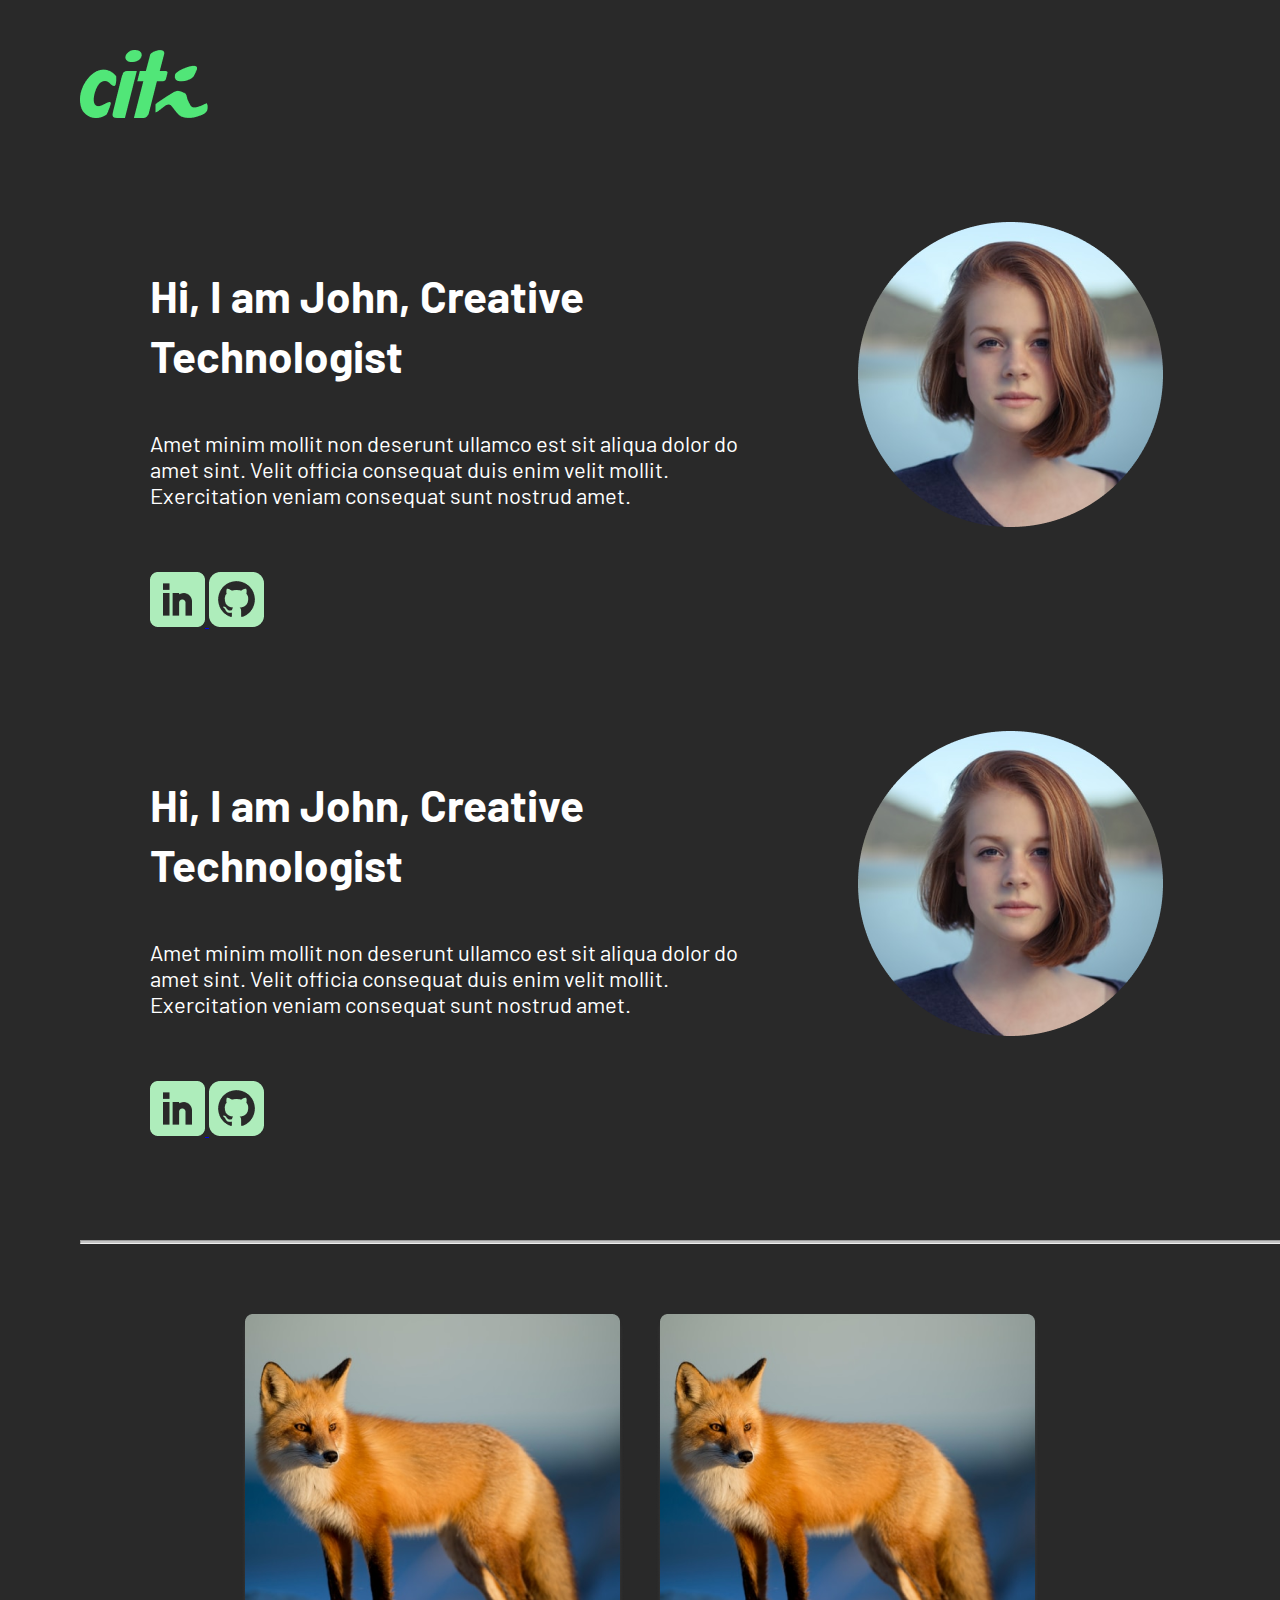
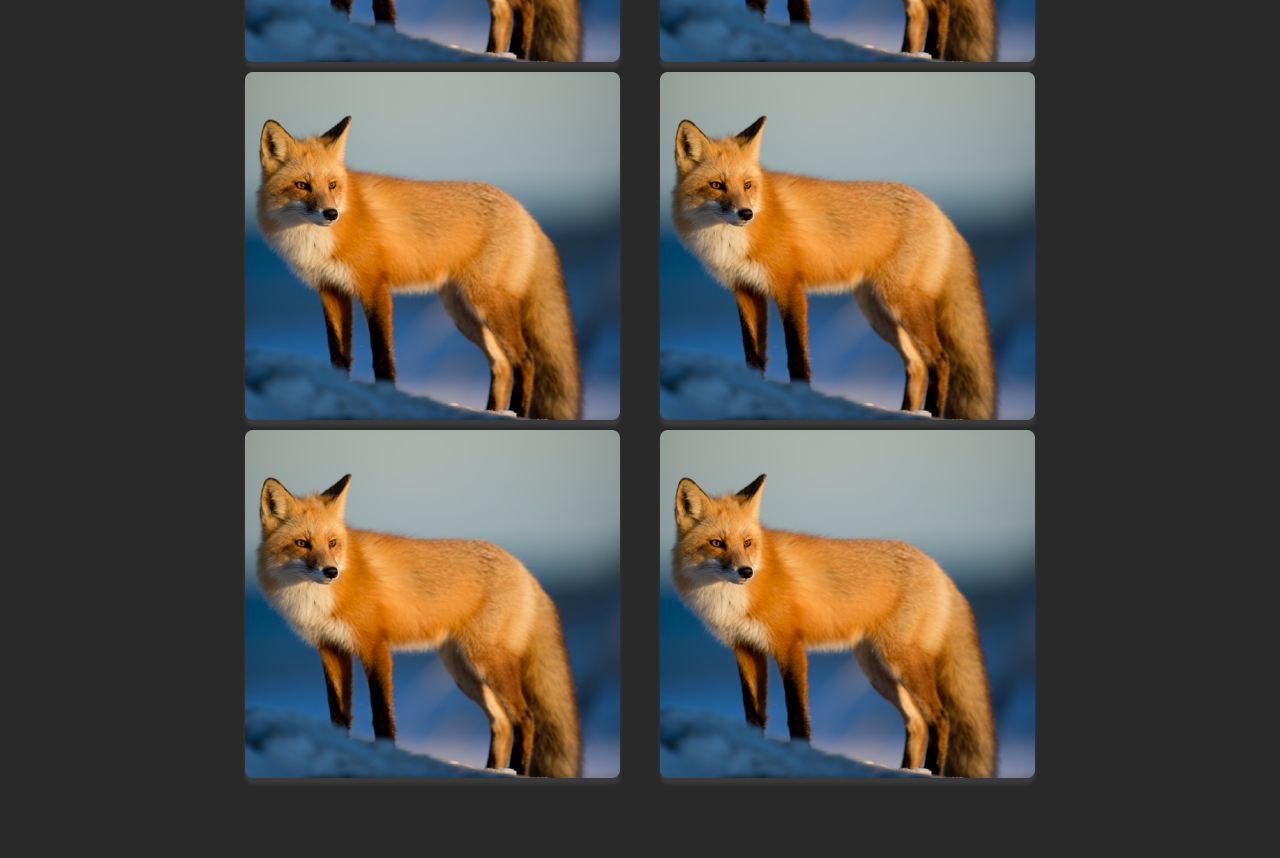
<file: index.html>
<!DOCTYPE html>
<html lang="pt-br">
<head>
    <meta charset="UTF-8">
    <meta http-equiv="X-UA-Compatible" content="IE=edge">
    <meta name="viewport" content="width=device-width, initial-scale=1.0">
    <meta name="description" content="Site desenvlvido durante o PTA"> 
    <link rel="stylesheet" media="screen and (max-width:600px)"href="./site/smallscreen.css">
    <link rel="stylesheet" media="screen and (min-width: 900px)" href="./site/widescreen.css">
    <link rel="preconnect" href="https://fonts.googleapis.com">
    <link rel="preconnect" href="https://fonts.gstatic.com" crossorigin>
    <link href="https://fonts.googleapis.com/css2?family=Barlow:ital,wght@0,400;1,700&display=swap" rel="stylesheet">
    <title>Site - PTA</title>
</head>
<body>
    <header>
        <img src="../assets/citi-logo.png" alt="">
    </header>
    <section class="content" >
        <div class="container">
            <p class="text-container" id="introduction">
                Hi, I am John, Creative Technologist
            </p>
            <p class="text-container" id="description">
                Amet minim mollit non deserunt ullamco est sit aliqua dolor do amet sint. Velit officia consequat duis enim velit mollit. Exercitation veniam consequat sunt nostrud amet.
            </p>
            <div>
                <a href="https://www.linkedin.com/in/joao-souza98/" target="blank">
                    <img src="../assets/Linkedin.png" alt="Link para acessar o linkedin">
                </a>
                <a href="https://github.com/JoaoSouza9" target="blank">
                    <img src="../assets/Vector.png" alt="Link para acessar o github">
                </a>
            </div>
        </div>
        <div class="container" id="profile-picture">
            <img src="../assets/Ellipse 9.png" alt="Foto de perfil">
        </div>
    </section>
    <section class="content" >
        <div class="container">
            <p class="text-container" id="introduction">
                Hi, I am John, Creative Technologist
            </p>
            <p class="text-container" id="description">
                Amet minim mollit non deserunt ullamco est sit aliqua dolor do amet sint. Velit officia consequat duis enim velit mollit. Exercitation veniam consequat sunt nostrud amet.
            </p>
            <div>
                <a href="https://www.linkedin.com/in/joao-souza98/" target="blank">
                    <img src="../assets/Linkedin.png" alt="Link para acessar o linkedin">
                </a>
                <a href="https://github.com/JoaoSouza9" target="blank">
                    <img src="../assets/Vector.png" alt="Link para acessar o github">
                </a>
            </div>
        </div>
        <div class="container" id="profile-picture">
            <img src="../assets/Ellipse 9.png" alt="Foto de perfil">
        </div>
    </section>
    <hr>
    <div class="flexbox">
        <img src="../assets/Rectangle 4.png">
        <img src="../assets/Rectangle 4.png">
        <img src="../assets/Rectangle 4.png">
        <img src="../assets/Rectangle 4.png">
        <img src="../assets/Rectangle 4.png">
        <img src="../assets/Rectangle 4.png">
    </div>
    <footer>

    </footer>
</body>
</html>
</file>
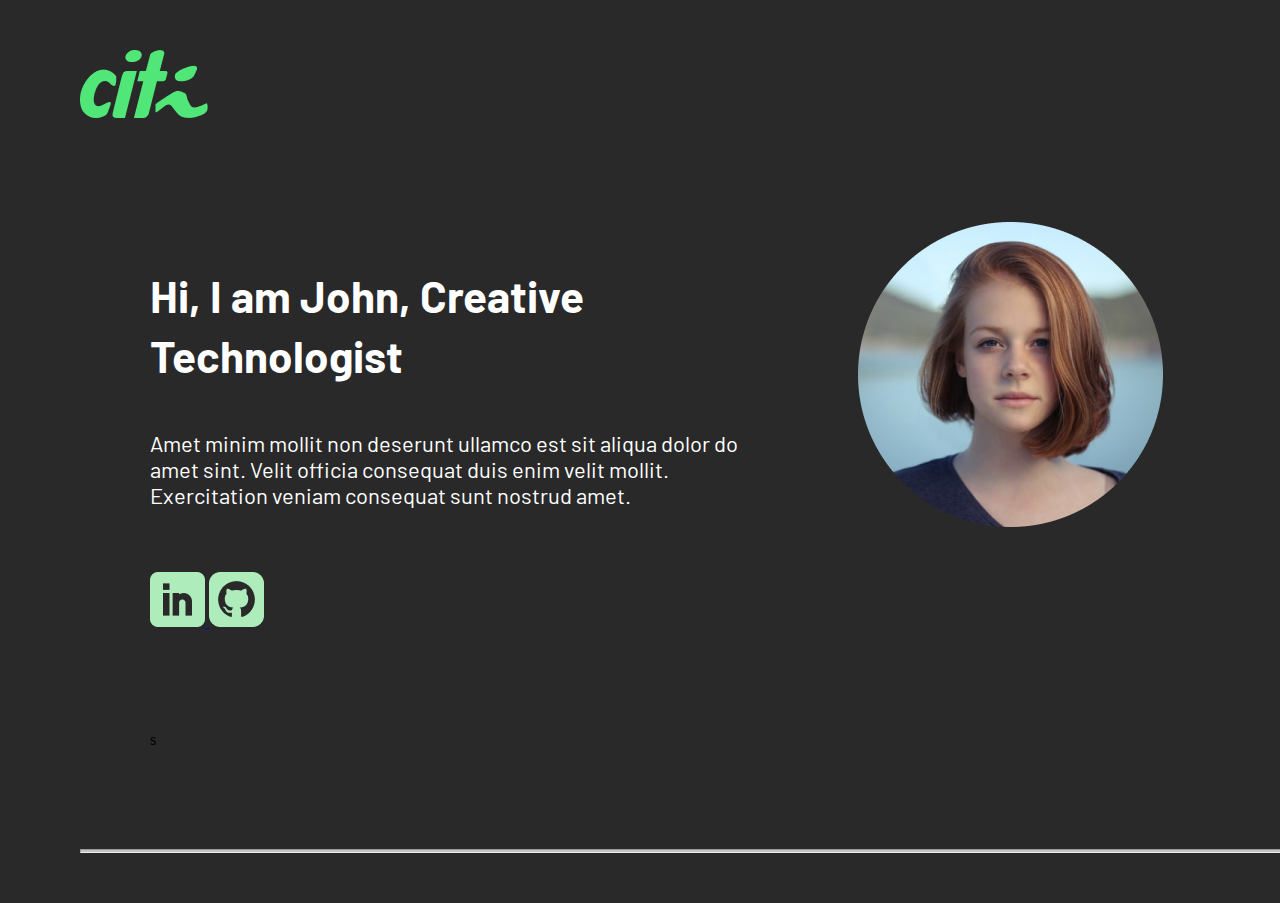
<file: site/index.html>
<!DOCTYPE html>
<html lang="pt-br">
<head>
    <meta charset="UTF-8">
    <meta http-equiv="X-UA-Compatible" content="IE=edge">
    <meta name="viewport" content="width=device-width, initial-scale=1.0">
    <meta name="description" content="Site desenvlvido durante o PTA"> 
    <link rel="stylesheet" href="./style.css">
    <link rel="preconnect" href="https://fonts.googleapis.com">
    <link rel="preconnect" href="https://fonts.gstatic.com" crossorigin>
    <link href="https://fonts.googleapis.com/css2?family=Barlow:ital,wght@0,400;1,700&display=swap" rel="stylesheet">
    <title>Site - PTA</title>
</head>
<body>
    <header>
        <img src="../assets/citi-logo.png" alt="">
    </header>
    <section class="content" >
        <div class="container">
            <p class="text-container" id="introduction">
                Hi, I am John, Creative Technologist
            </p>
            <p class="text-container" id="description">
                Amet minim mollit non deserunt ullamco est sit aliqua dolor do amet sint. Velit officia consequat duis enim velit mollit. Exercitation veniam consequat sunt nostrud amet.
            </p>
            <div>
                <a href="https://www.linkedin.com/in/joao-souza98/" target="blank">
                    <img src="../assets/Linkedin.png" alt="Link para acessar o linkedin">
                </a>
                <a href="https://github.com/JoaoSouza9" target="blank">
                    <img src="../assets/Vector.png" alt="Link para acessar o github">
                </a>
            </div>
        </div>
        <div class="container" id="profile-picture">
            <img src="../assets/Ellipse 9.png" alt="Foto de perfil">
        </div>
    </section>
    <section class="content">
s
    </section>
    <hr>
    <footer>

    </footer>
</body>
</html>
</file>
<file: site/smallscreen.css>
body {
    background-color: #292929;
    margin: 50px 80px 50px 80px;
}

hr {
    width: 1440px;
    height: 2px;
    background: #C4C4C4;
}
.container {
    width: 100%;
}
.content {
    display: flex;
    flex-direction: column-reverse;
    flex-wrap: wrap;
    width: 100%;
    margin: 100px 70px 100px 70px;
}

.text-container {
    padding: 10px;
    height: 120px;
    width: 100%;
}

#introduction {
    font-family: 'Barlow';
    font-style: normal;
    font-weight: 700;
    font-size: 44px;
    line-height: 60px;
    color: #FFFFFF;
}

#description {
    font-family: 'Barlow';
    font-style: normal;
    font-weight: 400;
    font-size: 22px;
    line-height: 26px;
    color: #FFFFFF;
}

#profile-picture {
    text-align: center;
}
</file>
<file: site/widescreen.css>
body {
    background-color: #292929;
    margin: 50px 80px 50px 80px;
}

hr {
    width: 1440px;
    height: 2px;
    background: #C4C4C4;
}
.container {
    width: 100%;
}
.content {
    display: flex;
    flex-direction: row;
    width: 100%;
    margin: 100px 70px 100px 70px;
}

.text-container {
    height: 120px;
    width: 600px;
}

.flexbox {
    display: flex;
    flex-wrap: wrap;
    margin: 70px 130px 70px 130px;
    justify-content: space-evenly;
}
#introduction {
    font-family: 'Barlow';
    font-style: normal;
    font-weight: 700;
    font-size: 44px;
    line-height: 60px;
    color: #FFFFFF;
}

#description {
    font-family: 'Barlow';
    font-style: normal;
    font-weight: 400;
    font-size: 22px;
    line-height: 26px;
    color: #FFFFFF;
}

#profile-picture {
    text-align: center;
}
</file>
<file: site/style.css>
body {
    background-color: #292929;
    margin: 50px 80px 50px 80px;
}

hr {
    width: 1440px;
    height: 2px;
    background: #C4C4C4;
}
.container {
    width: 100%;
}
.content {
    display: flex;
    flex-direction: row;
    width: 100%;
    margin: 100px 70px 100px 70px;
}

.text-container {
    height: 120px;
    width: 600px;
}

#introduction {
    font-family: 'Barlow';
    font-style: normal;
    font-weight: 700;
    font-size: 44px;
    line-height: 60px;
    color: #FFFFFF;
}

#description {
    font-family: 'Barlow';
    font-style: normal;
    font-weight: 400;
    font-size: 22px;
    line-height: 26px;
    color: #FFFFFF;
}

#profile-picture {
    text-align: center;
}
</file>
